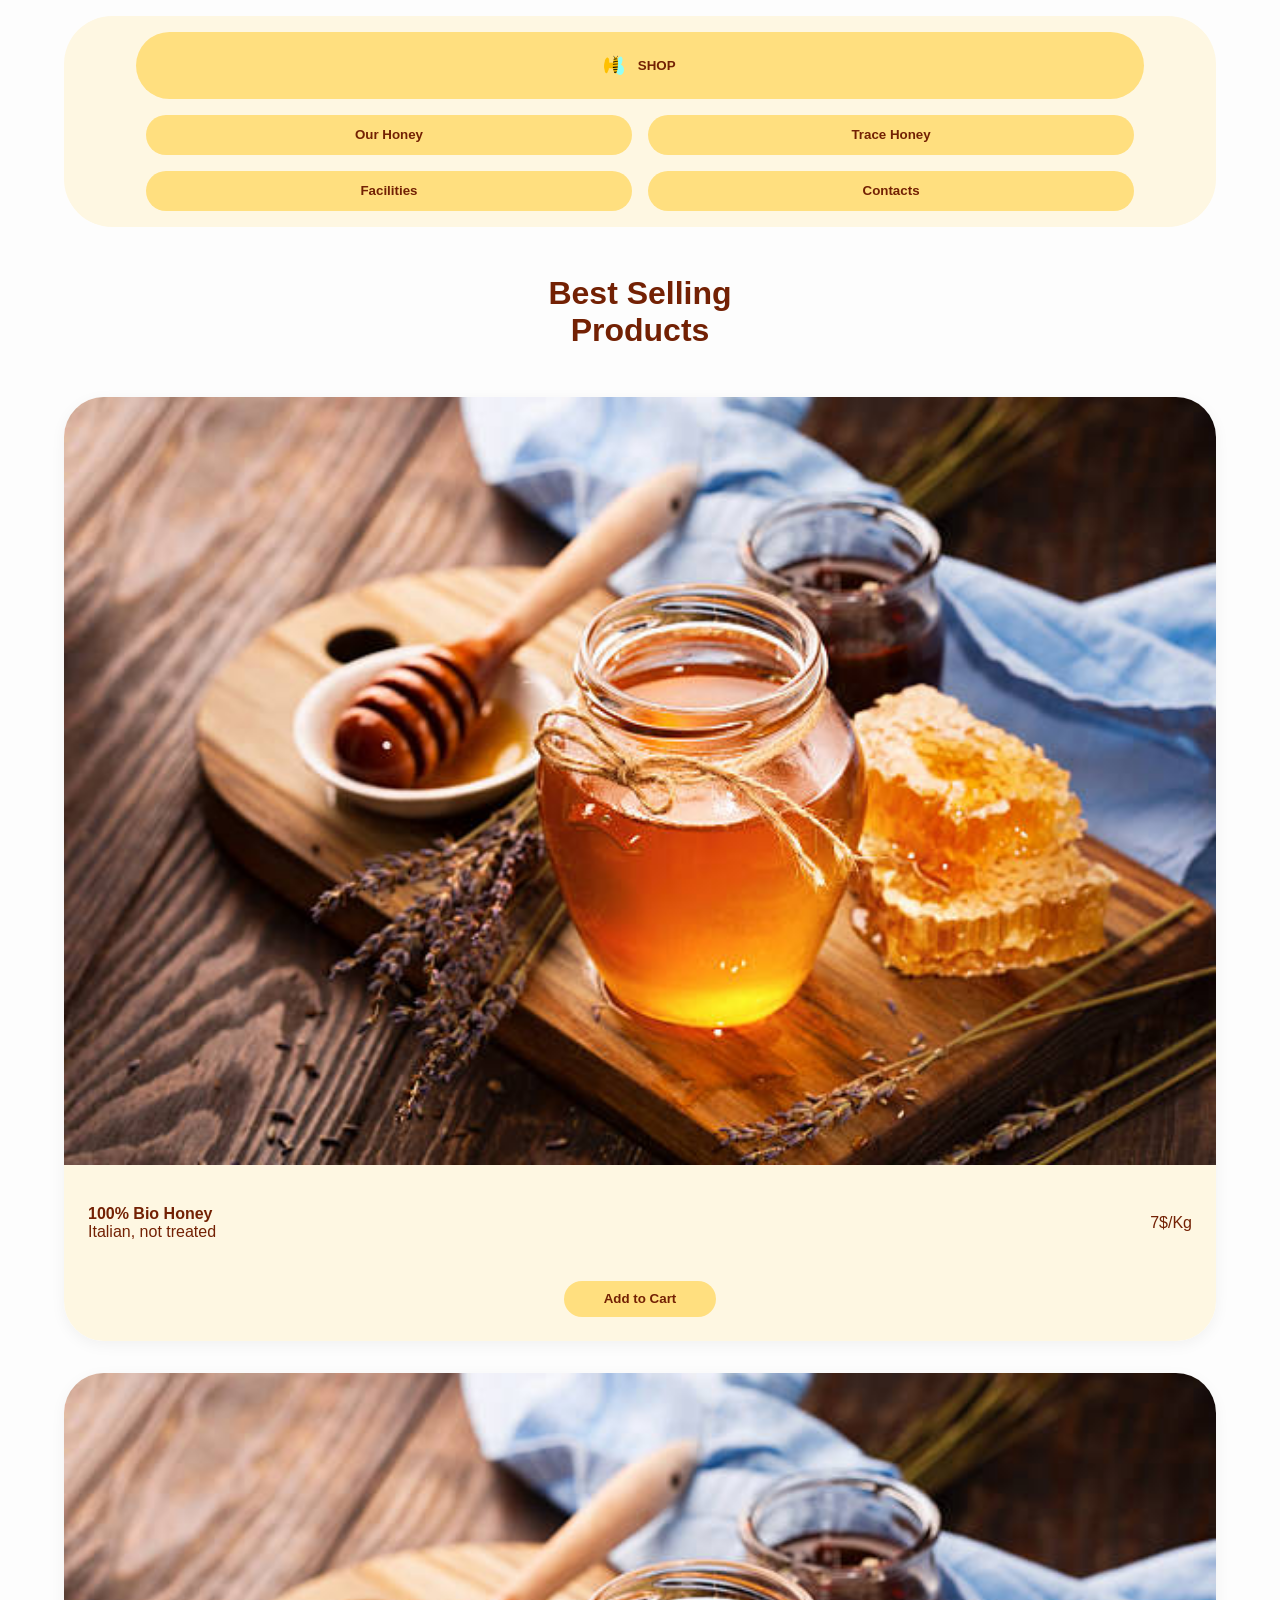
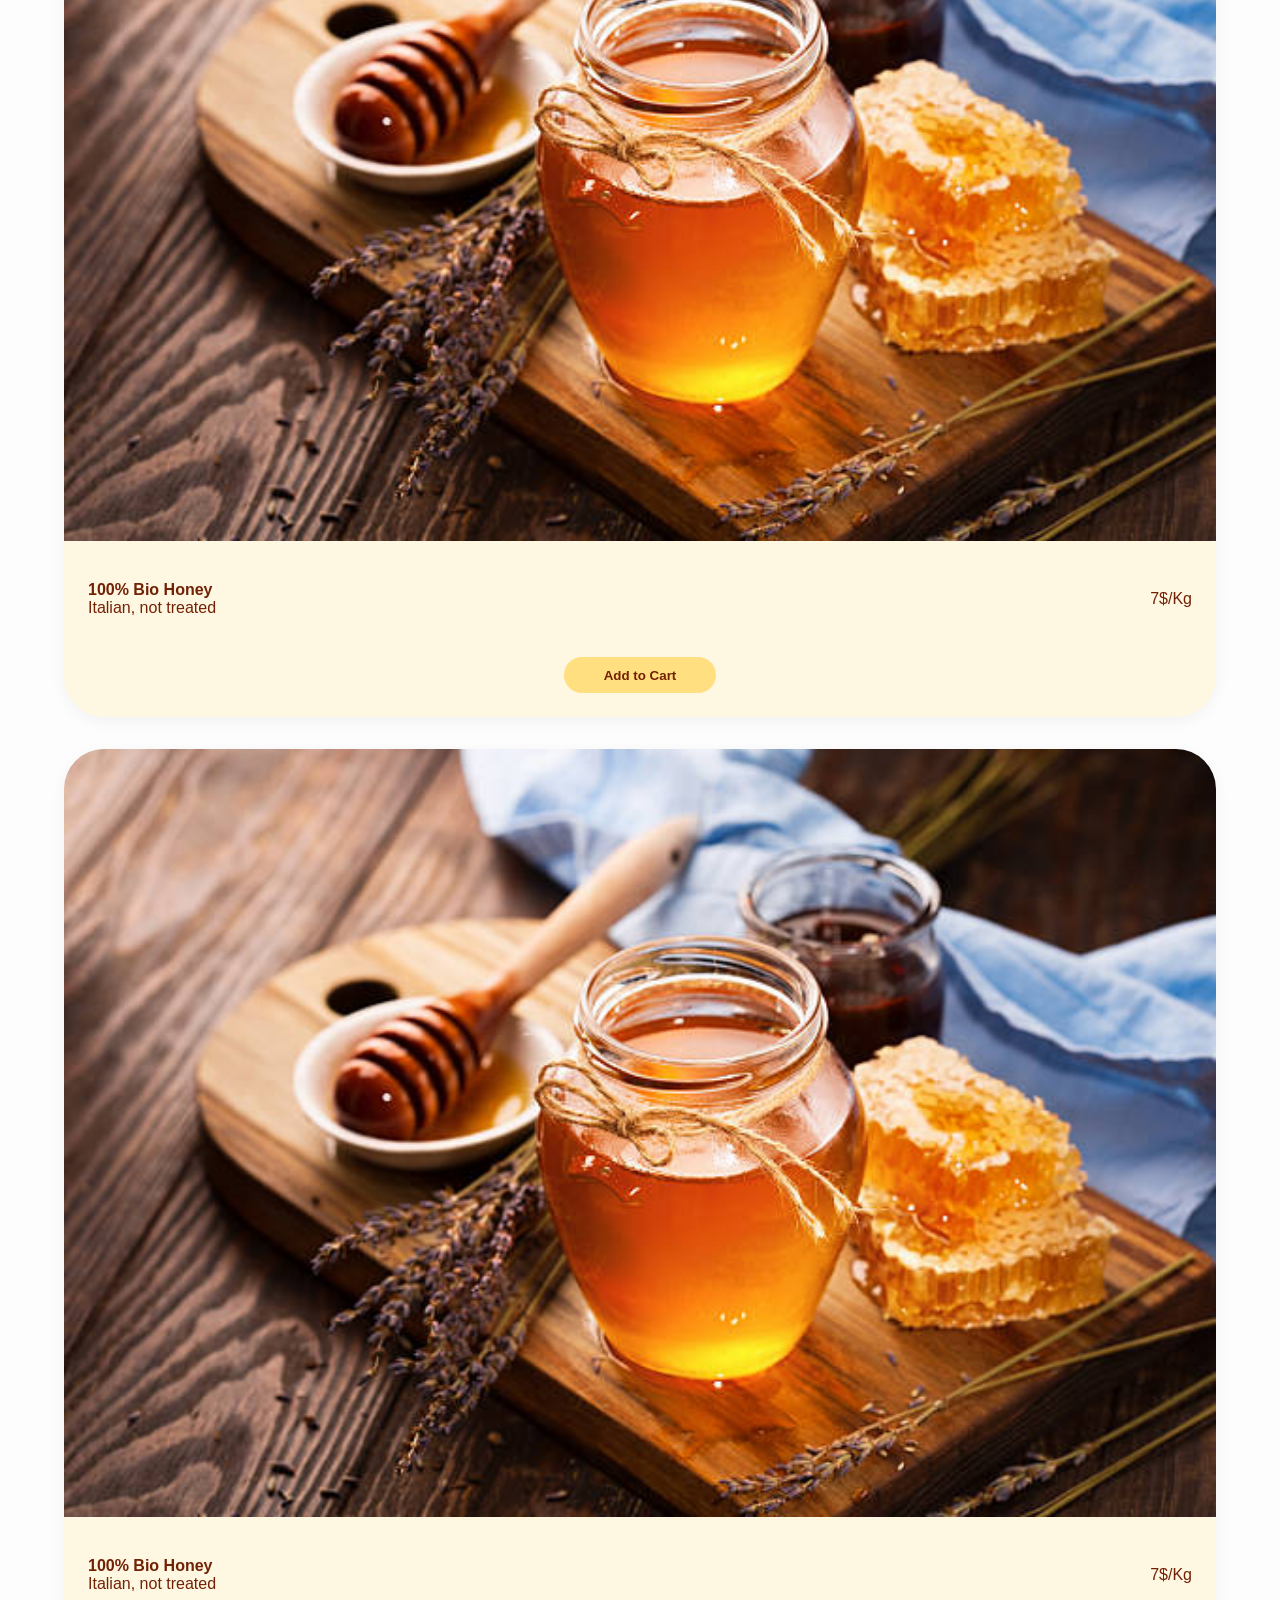
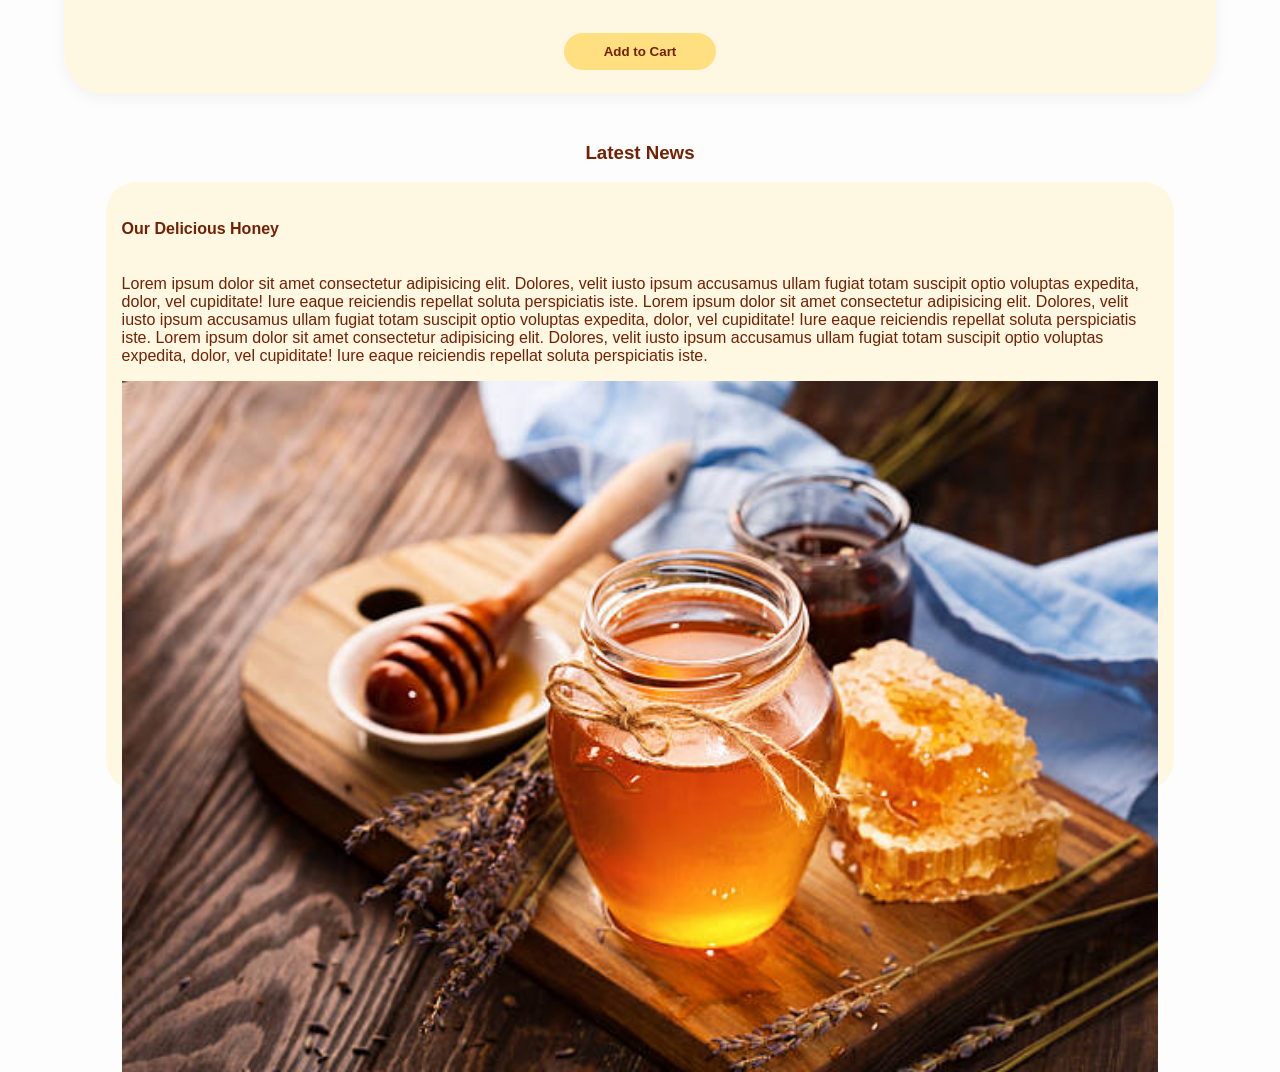
<file: index.html>
<!doctype html>
<html lang="en">
  <head>
    <meta charset="UTF-8" />
    <meta name="viewport" content="width=device-width, initial-scale=1.0" />
    <title>Honey Shop</title>
    <link rel="stylesheet" href="./assets/css/completeCss.css" />
  </head>
  <body>
    <header>
      <nav>
        <button>Our Honey</button>
        <button>Trace Honey</button>
        <button class="logo-btn">
          <img src="./assets/imgs/logo.png" alt="logo" />SHOP
        </button>
        <button>Facilities</button>
        <button>Contacts</button>
      </nav>
    </header>

    <main>
      <h1>
        Best Selling <br />
        Products
      </h1>

      <section id="card-container">
        <article class="product-card">
          <div class="image-wrapper">
            <img src="./assets/imgs/honey.jpg" alt="miele" />
          </div>
          <div class="add">
            <div class="price">
              <p>
                <strong>100% Bio Honey</strong> <br /><span>
                  Italian, not treated
                </span>
              </p>
              <p>7$/Kg</p>
            </div>
            <div class="button-container">
              <button>Add to Cart</button>
            </div>
          </div>
        </article>

        <article class="product-card">
          <div class="image-wrapper">
            <img src="./assets/imgs/honey.jpg" alt="miele" />
          </div>
          <div class="add">
            <div class="price">
              <p>
                <strong>100% Bio Honey</strong> <br /><span>
                  Italian, not treated
                </span>
              </p>
              <p>7$/Kg</p>
            </div>
            <div class="button-container">
              <button>Add to Cart</button>
            </div>
          </div>
        </article>

        <article class="product-card">
          <div class="image-wrapper">
            <img src="./assets/imgs/honey.jpg" alt="miele" />
          </div>
          <div class="add">
            <div class="price">
              <p>
                <strong>100% Bio Honey</strong> <br /><span>
                  Italian, not treated
                </span>
              </p>
              <p>7$/Kg</p>
            </div>
            <div class="button-container">
              <button>Add to Cart</button>
            </div>
          </div>
        </article>
      </section>
      <section id="latest-news">
        <h3>Latest News</h3>
        <div>
          <h4>Our Delicious Honey</h4>
          <p>
            Lorem ipsum dolor sit amet consectetur adipisicing elit. Dolores,
            velit iusto ipsum accusamus ullam fugiat totam suscipit optio
            voluptas expedita, dolor, vel cupiditate! Iure eaque reiciendis
            repellat soluta perspiciatis iste. Lorem ipsum dolor sit amet
            consectetur adipisicing elit. Dolores, velit iusto ipsum accusamus
            ullam fugiat totam suscipit optio voluptas expedita, dolor, vel
            cupiditate! Iure eaque reiciendis repellat soluta perspiciatis iste.
            Lorem ipsum dolor sit amet consectetur adipisicing elit. Dolores,
            velit iusto ipsum accusamus ullam fugiat totam suscipit optio
            voluptas expedita, dolor, vel cupiditate! Iure eaque reiciendis
            repellat soluta perspiciatis iste.
          </p>
          <img src="./assets/imgs/honey.jpg" alt="miele" />
        </div>
      </section>
    </main>
  </body>
</html>
</file>
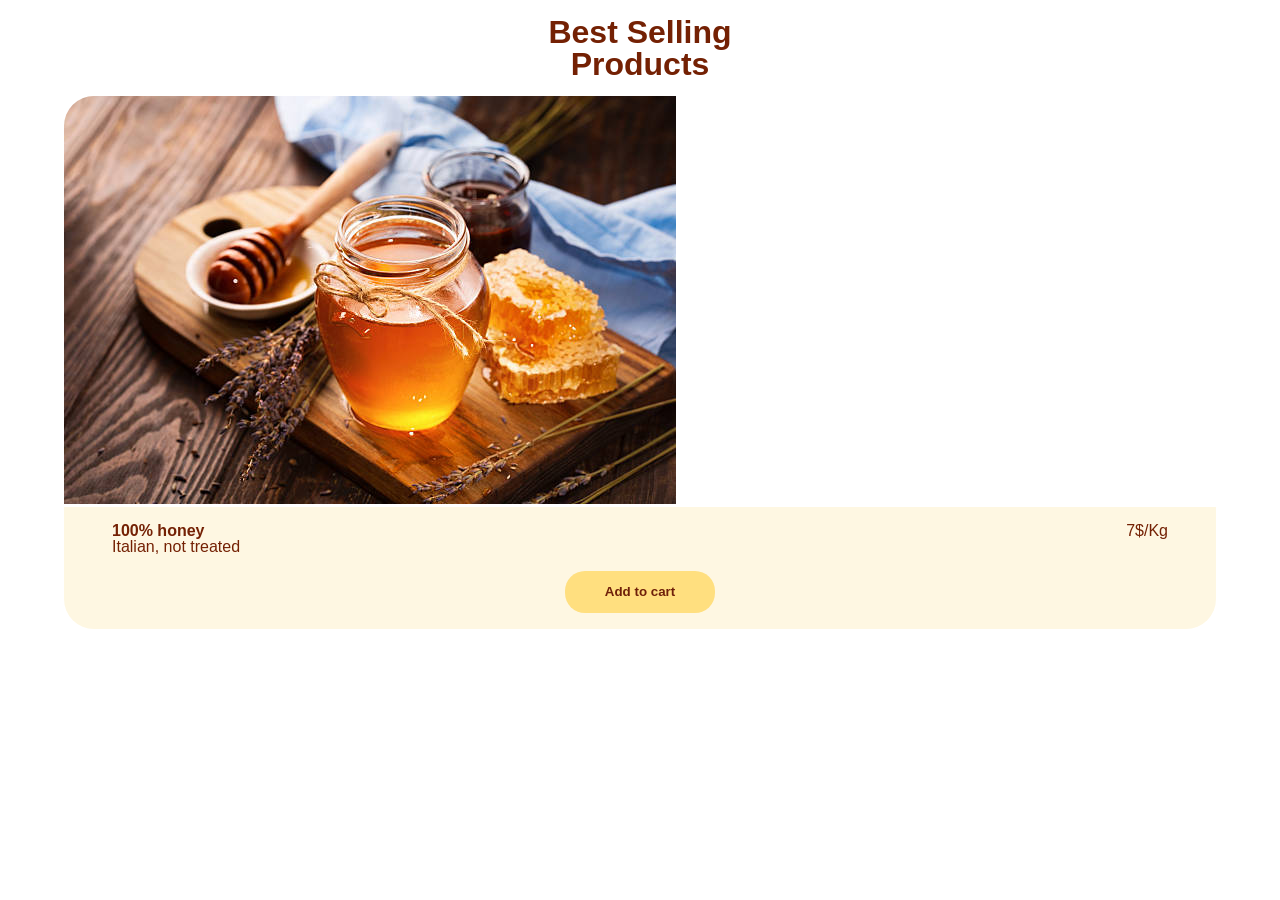
<file: card.html>
<!doctype html>
<html lang="en">
  <head>
    <meta charset="UTF-8" />
    <meta name="viewport" content="width=device-width, initial-scale=1.0" />
    <title>Card</title>
    <link rel="stylesheet" href="./assets/css/reset.css" />
    <link rel="stylesheet" href="./assets/css/styleCard.css" />
  </head>
  <body>
    <main>
      <h1>Best Selling <br />Products</h1>
      <article id="container-card">
        <div>
          <img src="./assets/imgs/honey.jpg" />
        </div>
        <section>
          <div id="description">
            <p>100% honey <br /><span>Italian, not treated</span></p>
            <p>7$/Kg</p>
          </div>
          <div id="button">
            <button>Add to cart</button>
          </div>
        </section>
      </article>
    </main>
  </body>
</html>
</file>
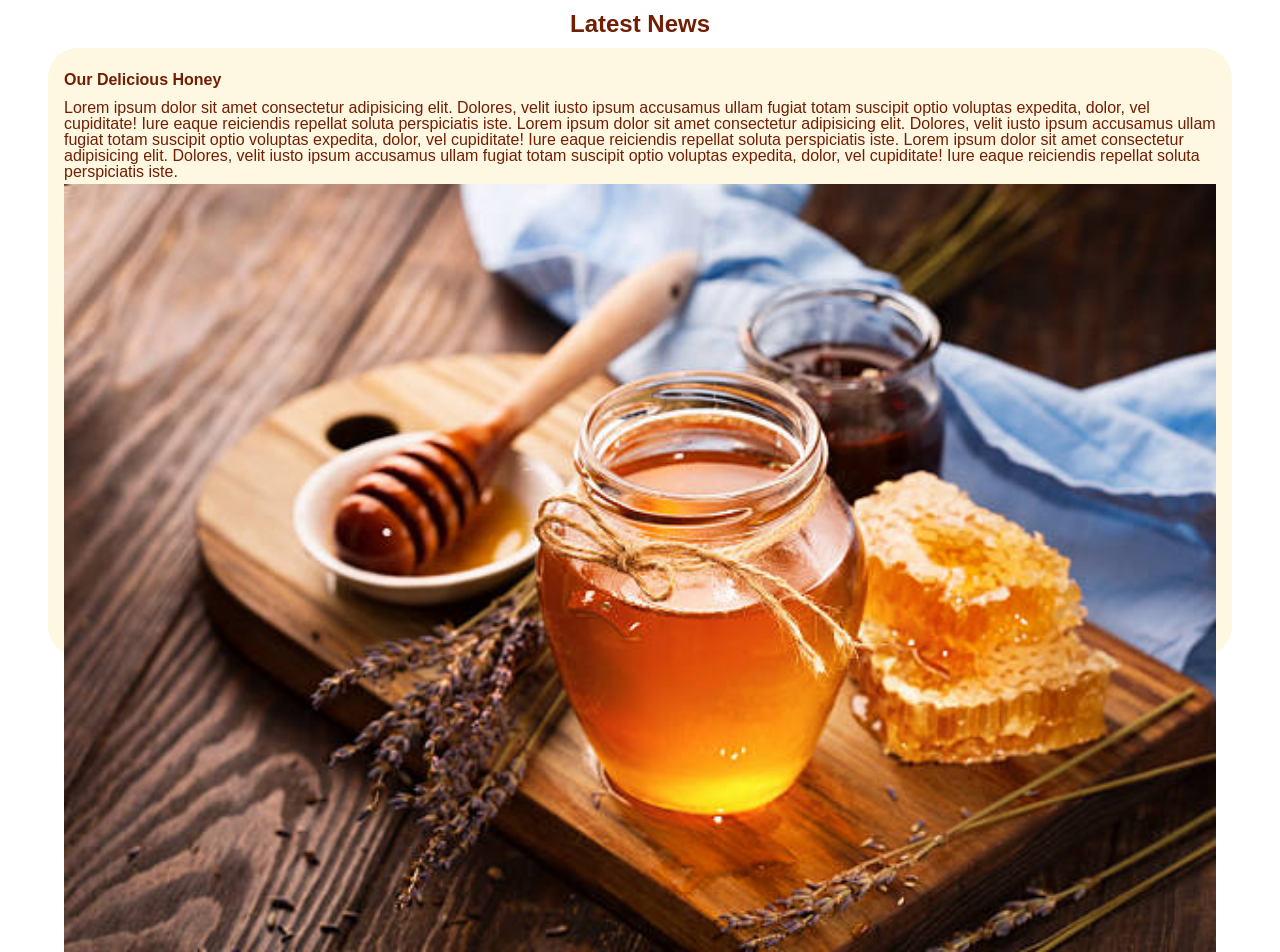
<file: latestNews.html>
<!doctype html>
<html lang="en">
  <head>
    <meta charset="UTF-8" />
    <meta name="viewport" content="width=device-width, initial-scale=1.0" />
    <title>NavBar</title>
    <link rel="stylesheet" href="./assets/css/reset.css" />
    <link rel="stylesheet" href="./assets/css/styleLatestNews.css" />
  </head>
  <body>
    <main>
      <h3>Latest News</h3>
      <div>
        <h4>Our Delicious Honey</h4>
        <p>
          Lorem ipsum dolor sit amet consectetur adipisicing elit. Dolores,
          velit iusto ipsum accusamus ullam fugiat totam suscipit optio voluptas
          expedita, dolor, vel cupiditate! Iure eaque reiciendis repellat soluta
          perspiciatis iste. Lorem ipsum dolor sit amet consectetur adipisicing
          elit. Dolores, velit iusto ipsum accusamus ullam fugiat totam suscipit
          optio voluptas expedita, dolor, vel cupiditate! Iure eaque reiciendis
          repellat soluta perspiciatis iste. Lorem ipsum dolor sit amet
          consectetur adipisicing elit. Dolores, velit iusto ipsum accusamus
          ullam fugiat totam suscipit optio voluptas expedita, dolor, vel
          cupiditate! Iure eaque reiciendis repellat soluta perspiciatis iste.
        </p>
        <img src="./assets/imgs/honey.jpg" alt="miele" />
      </div>
    </main>
  </body>
</html>
</file>
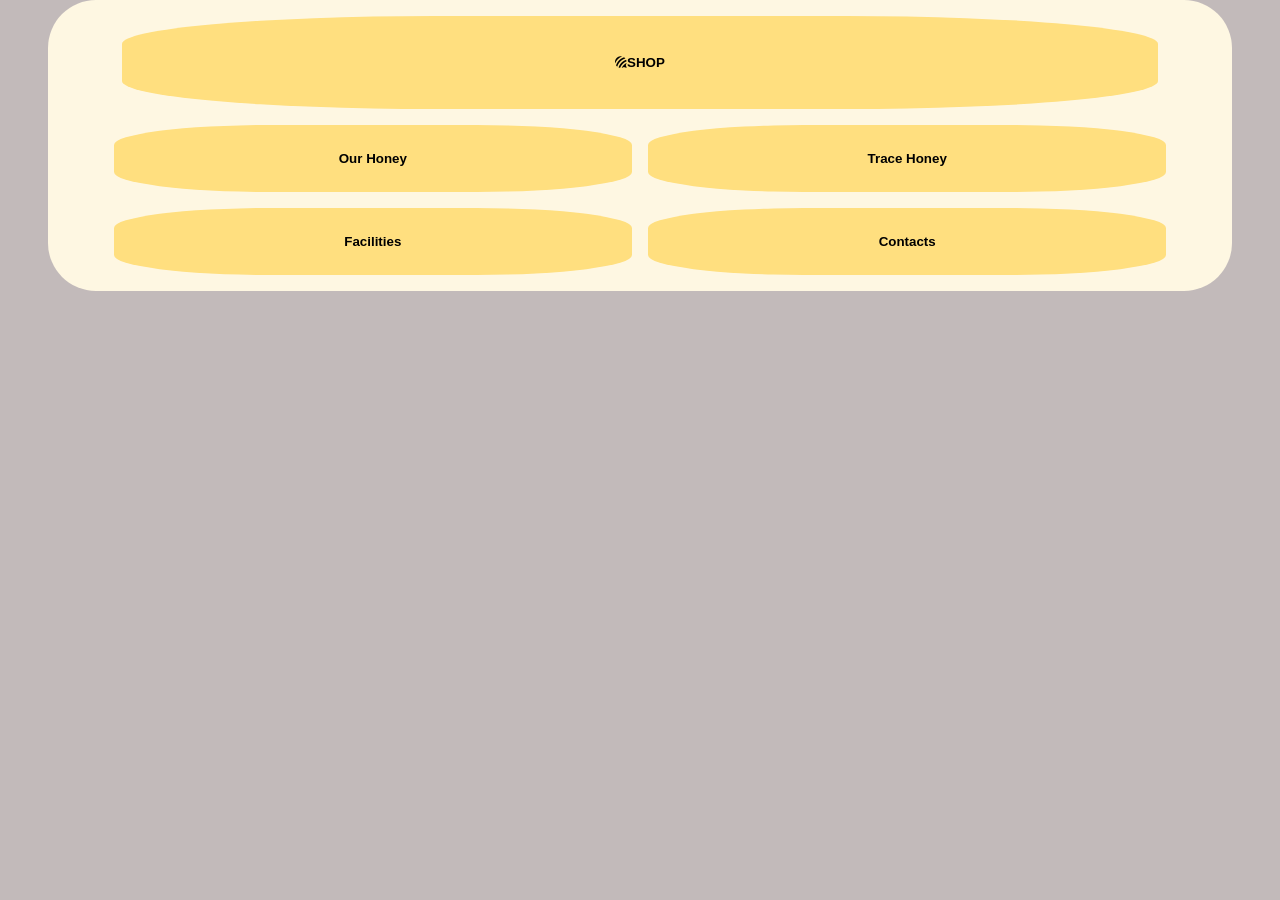
<file: navBar.html>
<!doctype html>
<html lang="en">
  <head>
    <meta charset="UTF-8" />
    <meta name="viewport" content="width=device-width, initial-scale=1.0" />
    <title>NavBar</title>
    <link rel="stylesheet" href="./assets/css/reset.css" />
    <link rel="stylesheet" href="./assets/css/style.css" />
    <link
      rel="stylesheet"
      href="https://cdnjs.cloudflare.com/ajax/libs/font-awesome/5.15.4/css/all.min.css"
      integrity="sha512-1ycn6IcaQQ40/MKBW2W4Rhis/DbILU74C1vSrLJxCq57o941Ym01SwNsOMqvEBFlcgUa6xLiPY/NS5R+E6ztJQ=="
      crossorigin="anonymous"
      referrerpolicy="no-referrer"
    />
  </head>
  <body>
    <header>
      <nav>
        <button>Our Honey</button>
        <button>Trace Honey</button>
        <button><i class="fab fa-forumbee"></i>SHOP</button>
        <button>Facilities</button>
        <button>Contacts</button>
      </nav>
    </header>
  </body>
</html>
</file>
<file: assets/css/completeCss.css>
body {
  width: 90%;
  margin: 0 auto;
  font-family: sans-serif;
  color: rgba(115, 33, 4);
  background-color: #fdfdfd;
}

nav {
  padding: 1em;
  display: flex;
  flex-wrap: wrap;
  justify-content: center;
  gap: 1em;
  background-color: rgba(254, 247, 226);
  border-radius: 3em;
  margin-top: 1em;
}

nav button {
  width: 43.4%;
  font-weight: bolder;
  color: rgba(115, 33, 4);
  background-color: rgba(255, 223, 127);
  height: 3em;
  border: none;
  border-radius: 3em;
  cursor: pointer;
}

nav button:nth-of-type(3) {
  order: -1;
  width: 90%;
  height: 5em;
  display: flex;
  align-items: center;
  justify-content: center;
}

nav button img {
  width: 1.5em;
  height: 1.5em;
  margin-right: 1em;
}

h1 {
  text-align: center;
  margin: 1.5em 0;
}

#card-container {
  display: flex;
  flex-direction: column;
  gap: 2em;
  margin-bottom: 3em;
}

.product-card {
  background-color: white;
  border-radius: 40px;
  overflow: hidden;
  display: flex;
  flex-direction: column;
  box-shadow: 0 4px 15px rgba(0, 0, 0, 0.05);
}

.product-card img {
  width: 100%;
  height: auto;
  display: block;
}

.add {
  padding: 1.5em;
  background-color: rgba(254, 247, 226);
}

.price {
  display: flex;
  justify-content: space-between;
  align-items: center;
}

.button-container {
  margin-top: 1.5em;
  text-align: center;
}

.button-container button {
  padding: 0.8em 3em;
  background-color: rgba(255, 223, 127);
  border: none;
  border-radius: 30px;
  font-weight: bold;
  color: rgba(115, 33, 4);
  cursor: pointer;
}

#price p {
  font-weight: bold;
}

#latest-news h3,
#latest-news h4 {
  font-weight: bold;
}

#latest-news h3 {
  text-align: center;
}

#latest-news div {
  width: 90%;
  margin: 0 auto;
  padding: 1em;
  height: 36em;
  display: flex;
  flex-direction: column;
  justify-content: space-around;

  background-color: rgba(254, 247, 226);
  border-radius: 30px;
}

#latest-news img {
  max-width: 100%;
}
</file>
<file: assets/css/styleCard.css>
body {
  font-family: Arial, Helvetica, sans-serif;
}

main {
  width: 90%;
  margin: 0 auto;
  color: rgba(116, 33, 4);
}

img {
  max-width: 100%;
}

h1 {
  text-align: center;
  font-weight: bolder;
}

p {
  margin: 0;
}

section {
  padding: 1em 3em;
  background-color: rgba(254, 247, 226);
  max-width: 100%;
}

#description {
  display: flex;
  justify-content: space-between;
}

#description p:nth-of-type(1) {
  font-weight: bold;
}

span {
  font-weight: 100;
}

#button {
  text-align: center;
  margin-top: 1em;
}

#button button {
  padding: 1em 3em;
  background-color: rgba(255, 223, 127);
  color: rgba(111, 32, 10);
  border-radius: 20px;
  border: none;
  font-weight: bold;
}

#container-card {
  border-radius: 30px;
  overflow: hidden;
}
</file>
<file: assets/css/styleLatestNews.css>
body {
  font-family: Arial, Helvetica, sans-serif;
  color: rgba(113, 30, 3);
}

h3,
h4 {
  font-weight: bold;
}

h3 {
  text-align: center;
}

div {
  width: 90%;
  margin: 0 auto;
  padding: 1em;
  height: 36em;
  display: flex;
  flex-direction: column;
  justify-content: space-around;

  background-color: rgba(254, 247, 226);
  border-radius: 30px;
}

img {
  max-width: 100%;
}
</file>
<file: assets/css/style.css>
body {
  background-color: rgb(194, 186, 186);
}

nav {
  width: 90%;
  margin: 0 auto;
  padding: 1em;
  border-radius: 3em;
  display: flex;
  flex-wrap: wrap;
  justify-content: center;
  gap: 1em;
  background-color: rgba(254, 247, 226);
}

button {
  width: 45%;
  border-radius: 30%;
  height: 5em;
  background-color: rgba(255, 223, 127);
  border: none;
  font-weight: bold;
}

nav button:nth-of-type(3) {
  width: 90%;
  order: -1;
  height: 7em;
}
</file>
